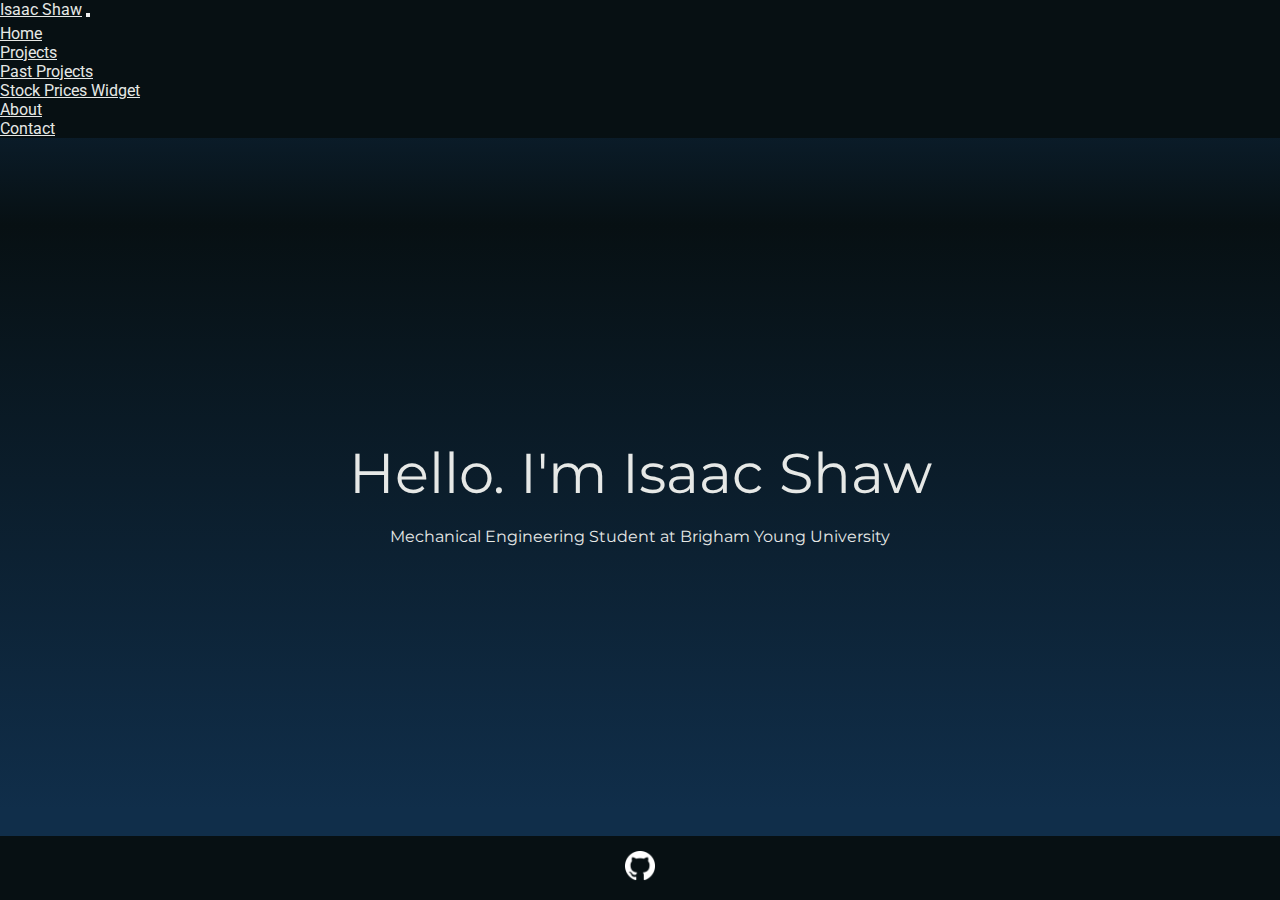
<file: index.html>
<!DOCTYPE html>
<html lang="en">
	<head>
		<meta charset="UTF-8" />
		<meta http-equiv="X-UA-Compatible" content="IE=edge" />
		<meta name="viewport" content="width=device-width, initial-scale=1.0" />
		<title>Isaac Shaw - Personal Website</title>
		<link
			href="https://cdn.jsdelivr.net/npm/bootstrap@5.1.3/dist/css/bootstrap.min.css"
			rel="stylesheet"
			integrity="sha384-1BmE4kWBq78iYhFldvKuhfTAU6auU8tT94WrHftjDbrCEXSU1oBoqyl2QvZ6jIW3"
			crossorigin="anonymous"
		/>
		<script
			src="https://cdn.jsdelivr.net/npm/bootstrap@5.1.3/dist/js/bootstrap.bundle.min.js"
			integrity="sha384-ka7Sk0Gln4gmtz2MlQnikT1wXgYsOg+OMhuP+IlRH9sENBO0LRn5q+8nbTov4+1p"
			crossorigin="anonymous"
		></script>
		<link rel="stylesheet" href="/css/styles.css" />
	</head>

	<body>
		<nav class="navbar navbar-expand-lg navbar-dark bg-dark" id="myNavBar"></nav>

		<!-- <div class="all-body"> -->
		<div class="home-layout">
			<div class="home-chunk">
				<p class="Title-name">Hello. I'm Isaac Shaw</p>
				<!-- <img src="/images/headshot.JPG"> -->
				<p class="short-bio">
					Mechanical Engineering Student at Brigham Young University
				</p>
				<!-- <img src="/images/IMG_5182.jpg"> -->
			</div>
		
		</div>

		<footer>
			<a target="_blank" href="https://github.com/ikasshaw/PersonalSite.git"
				><img src="/images/GitHub-Mark-Light-64px.png" alt="Github icon"
			/></a>
		</footer>

		<!-- </div> -->

		<script
			src="https://code.jquery.com/jquery-3.3.1.slim.min.js"
			integrity="sha384-q8i/X+965DzO0rT7abK41JStQIAqVgRVzpbzo5smXKp4YfRvH+8abtTE1Pi6jizo"
			crossorigin="anonymous"
		></script>
		<script
			src="https://cdnjs.cloudflare.com/ajax/libs/popper.js/1.14.3/umd/popper.min.js"
			integrity="sha384-ZMP7rVo3mIykV+2+9J3UJ46jBk0WLaUAdn689aCwoqbBJiSnjAK/l8WvCWPIPm49"
			crossorigin="anonymous"
		></script>
		<script
			src="https://stackpath.bootstrapcdn.com/bootstrap/4.1.3/js/bootstrap.min.js"
			integrity="sha384-ChfqqxuZUCnJSK3+MXmPNIyE6ZbWh2IMqE241rYiqJxyMiZ6OW/JmZQ5stwEULTy"
			crossorigin="anonymous"
		></script>
		<script text="type/javascript" src="/script.js"></script>
	</body>
</html>
</file>
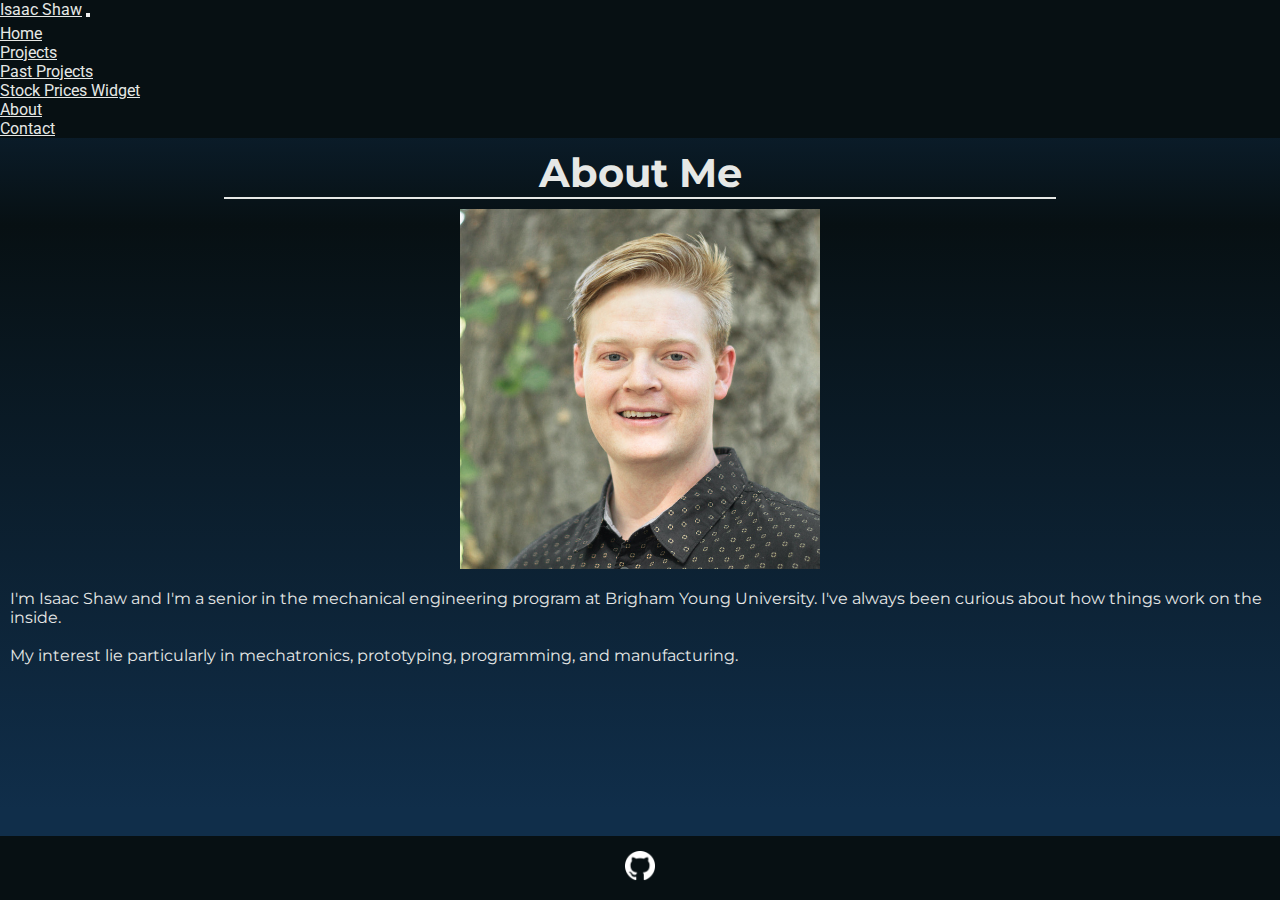
<file: pages/about.html>
<!DOCTYPE html>
<html lang="en">
	<head>
		<meta charset="UTF-8" />
		<meta http-equiv="X-UA-Compatible" content="IE=edge" />
		<meta name="viewport" content="width=device-width, initial-scale=1.0" />
		<title>Isaac Shaw - About Me</title>
		<link
			href="https://cdn.jsdelivr.net/npm/bootstrap@5.1.3/dist/css/bootstrap.min.css"
			rel="stylesheet"
			integrity="sha384-1BmE4kWBq78iYhFldvKuhfTAU6auU8tT94WrHftjDbrCEXSU1oBoqyl2QvZ6jIW3"
			crossorigin="anonymous"
		/>
		<link rel="stylesheet" href="/css/styles.css" />
	</head>
	<body>

		<nav
			class="navbar navbar-expand-lg navbar-dark bg-dark specialnavlocation"
			id="myNavBar"
		></nav>

		<h2 class="customheader">About Me</h2>

		<div class="about-container">

			<img src="/images/headshot.JPG" alt="beautiful kiddo" />

			<p>
				I'm Isaac Shaw and I'm a senior in the mechanical engineering program at
				Brigham Young University. I've always been curious about how things work
				on the inside.
				<br />
				<br />

				My interest lie particularly in mechatronics, prototyping, programming,
				and manufacturing.
			</p>
		</div>

		<div></div>


		<footer>
			<a target="_blank" href="https://github.com/ikasshaw/PersonalSite.git"
				><img src="/images/GitHub-Mark-Light-64px.png" alt="Github icon"
			/></a>
		</footer>

		<script
			src="https://cdn.jsdelivr.net/npm/bootstrap@5.1.3/dist/js/bootstrap.bundle.min.js"
			integrity="sha384-ka7Sk0Gln4gmtz2MlQnikT1wXgYsOg+OMhuP+IlRH9sENBO0LRn5q+8nbTov4+1p"
			crossorigin="anonymous"
		></script>
		<script
			src="https://code.jquery.com/jquery-3.3.1.slim.min.js"
			integrity="sha384-q8i/X+965DzO0rT7abK41JStQIAqVgRVzpbzo5smXKp4YfRvH+8abtTE1Pi6jizo"
			crossorigin="anonymous"
		></script>
		<script
			src="https://cdnjs.cloudflare.com/ajax/libs/popper.js/1.14.3/umd/popper.min.js"
			integrity="sha384-ZMP7rVo3mIykV+2+9J3UJ46jBk0WLaUAdn689aCwoqbBJiSnjAK/l8WvCWPIPm49"
			crossorigin="anonymous"
		></script>
		<script
			src="https://stackpath.bootstrapcdn.com/bootstrap/4.1.3/js/bootstrap.min.js"
			integrity="sha384-ChfqqxuZUCnJSK3+MXmPNIyE6ZbWh2IMqE241rYiqJxyMiZ6OW/JmZQ5stwEULTy"
			crossorigin="anonymous"
		></script>
		<script text="type/javascript" src="/script.js"></script>
	</body>
</html>
</file>
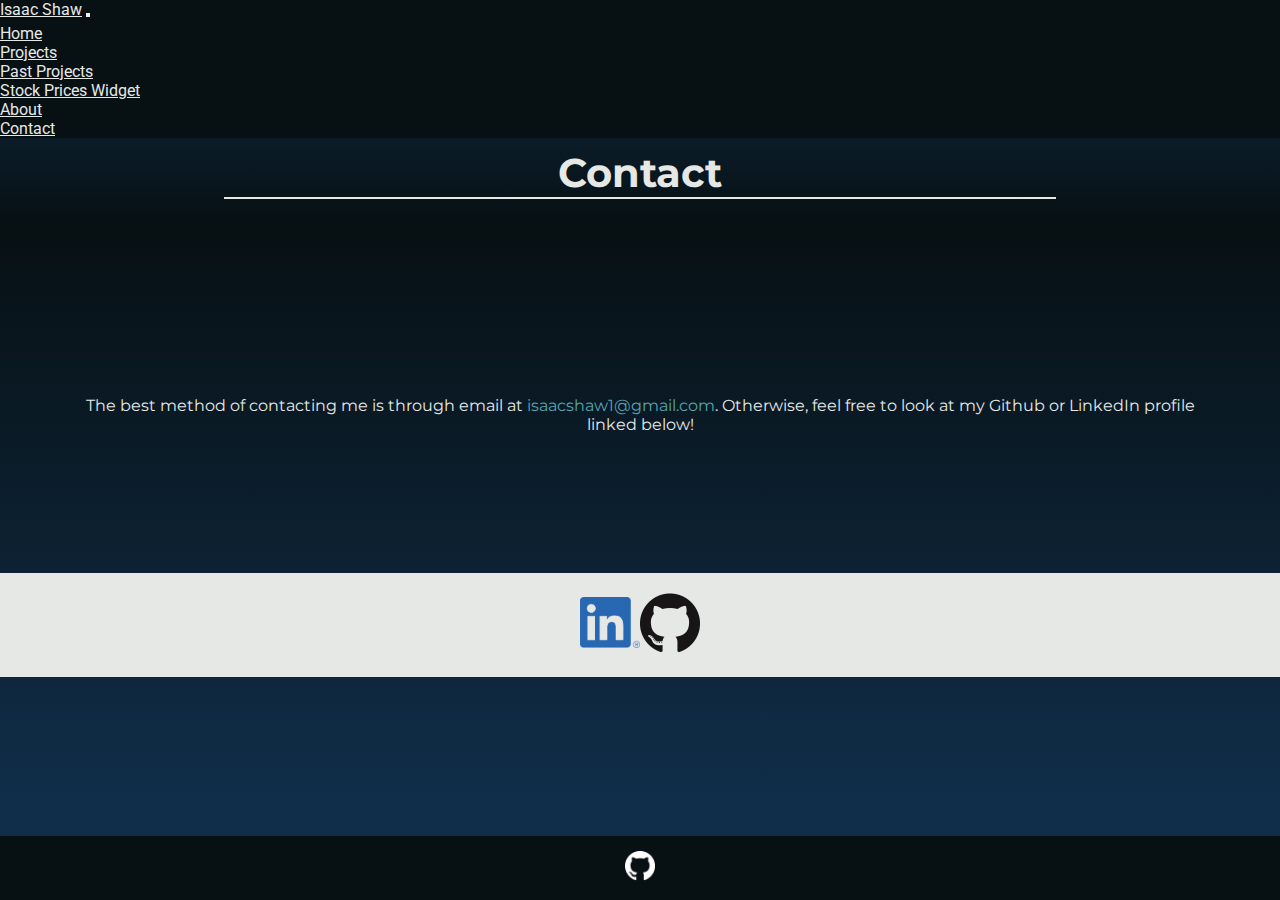
<file: pages/contact.html>
<!DOCTYPE html>
<html lang="en">
	<head>
		<meta charset="UTF-8" />
		<meta http-equiv="X-UA-Compatible" content="IE=edge" />
		<meta name="viewport" content="width=device-width, initial-scale=1.0" />
		<title>Isaac Shaw - Contact</title>
		<link
			href="https://cdn.jsdelivr.net/npm/bootstrap@5.1.3/dist/css/bootstrap.min.css"
			rel="stylesheet"
			integrity="sha384-1BmE4kWBq78iYhFldvKuhfTAU6auU8tT94WrHftjDbrCEXSU1oBoqyl2QvZ6jIW3"
			crossorigin="anonymous"
		/>
		<link rel="stylesheet" href="/css/styles.css" />
	</head>
	<body>
		<nav
			class="navbar navbar-expand-lg navbar-dark bg-dark"
			id="myNavBar"
		></nav>

		<h2>Contact</h2>
		<div class="contact-methods">
			<div class="prefmethod">
				<p>
					The best method of contacting me is through email at
					<a href="mailto: isaacshaw1@gmail.com">isaacshaw1@gmail.com</a>.
					Otherwise, feel free to look at my Github or LinkedIn profile linked
					below!
				</p>
			</div>

			<div class="methods">
				<a target="_blank" href="https://www.linkedin.com/in/shawisaac"
					><img src="/images/LI-In-Bug.png" alt="LinkedIn Icon"
				/></a>

				<a target="_blank" href="https://github.com/ikasshaw"
					><img src="/images/GitHub-Mark-120px-plus.png" alt="Github icon"
				/></a>
			</div>
		</div>

		<footer>
			<a target="_blank" href="https://github.com/ikasshaw/PersonalSite.git"
				><img src="/images/GitHub-Mark-Light-64px.png" alt="Github icon"
			/></a>
		</footer>

		<script
			src="https://cdn.jsdelivr.net/npm/bootstrap@5.1.3/dist/js/bootstrap.bundle.min.js"
			integrity="sha384-ka7Sk0Gln4gmtz2MlQnikT1wXgYsOg+OMhuP+IlRH9sENBO0LRn5q+8nbTov4+1p"
			crossorigin="anonymous"
		></script>
		<script
			src="https://code.jquery.com/jquery-3.3.1.slim.min.js"
			integrity="sha384-q8i/X+965DzO0rT7abK41JStQIAqVgRVzpbzo5smXKp4YfRvH+8abtTE1Pi6jizo"
			crossorigin="anonymous"
		></script>
		<script
			src="https://cdnjs.cloudflare.com/ajax/libs/popper.js/1.14.3/umd/popper.min.js"
			integrity="sha384-ZMP7rVo3mIykV+2+9J3UJ46jBk0WLaUAdn689aCwoqbBJiSnjAK/l8WvCWPIPm49"
			crossorigin="anonymous"
		></script>
		<script
			src="https://stackpath.bootstrapcdn.com/bootstrap/4.1.3/js/bootstrap.min.js"
			integrity="sha384-ChfqqxuZUCnJSK3+MXmPNIyE6ZbWh2IMqE241rYiqJxyMiZ6OW/JmZQ5stwEULTy"
			crossorigin="anonymous"
		></script>
		<script text="type/javascript" src="/script.js"></script>
	</body>
</html>
</file>
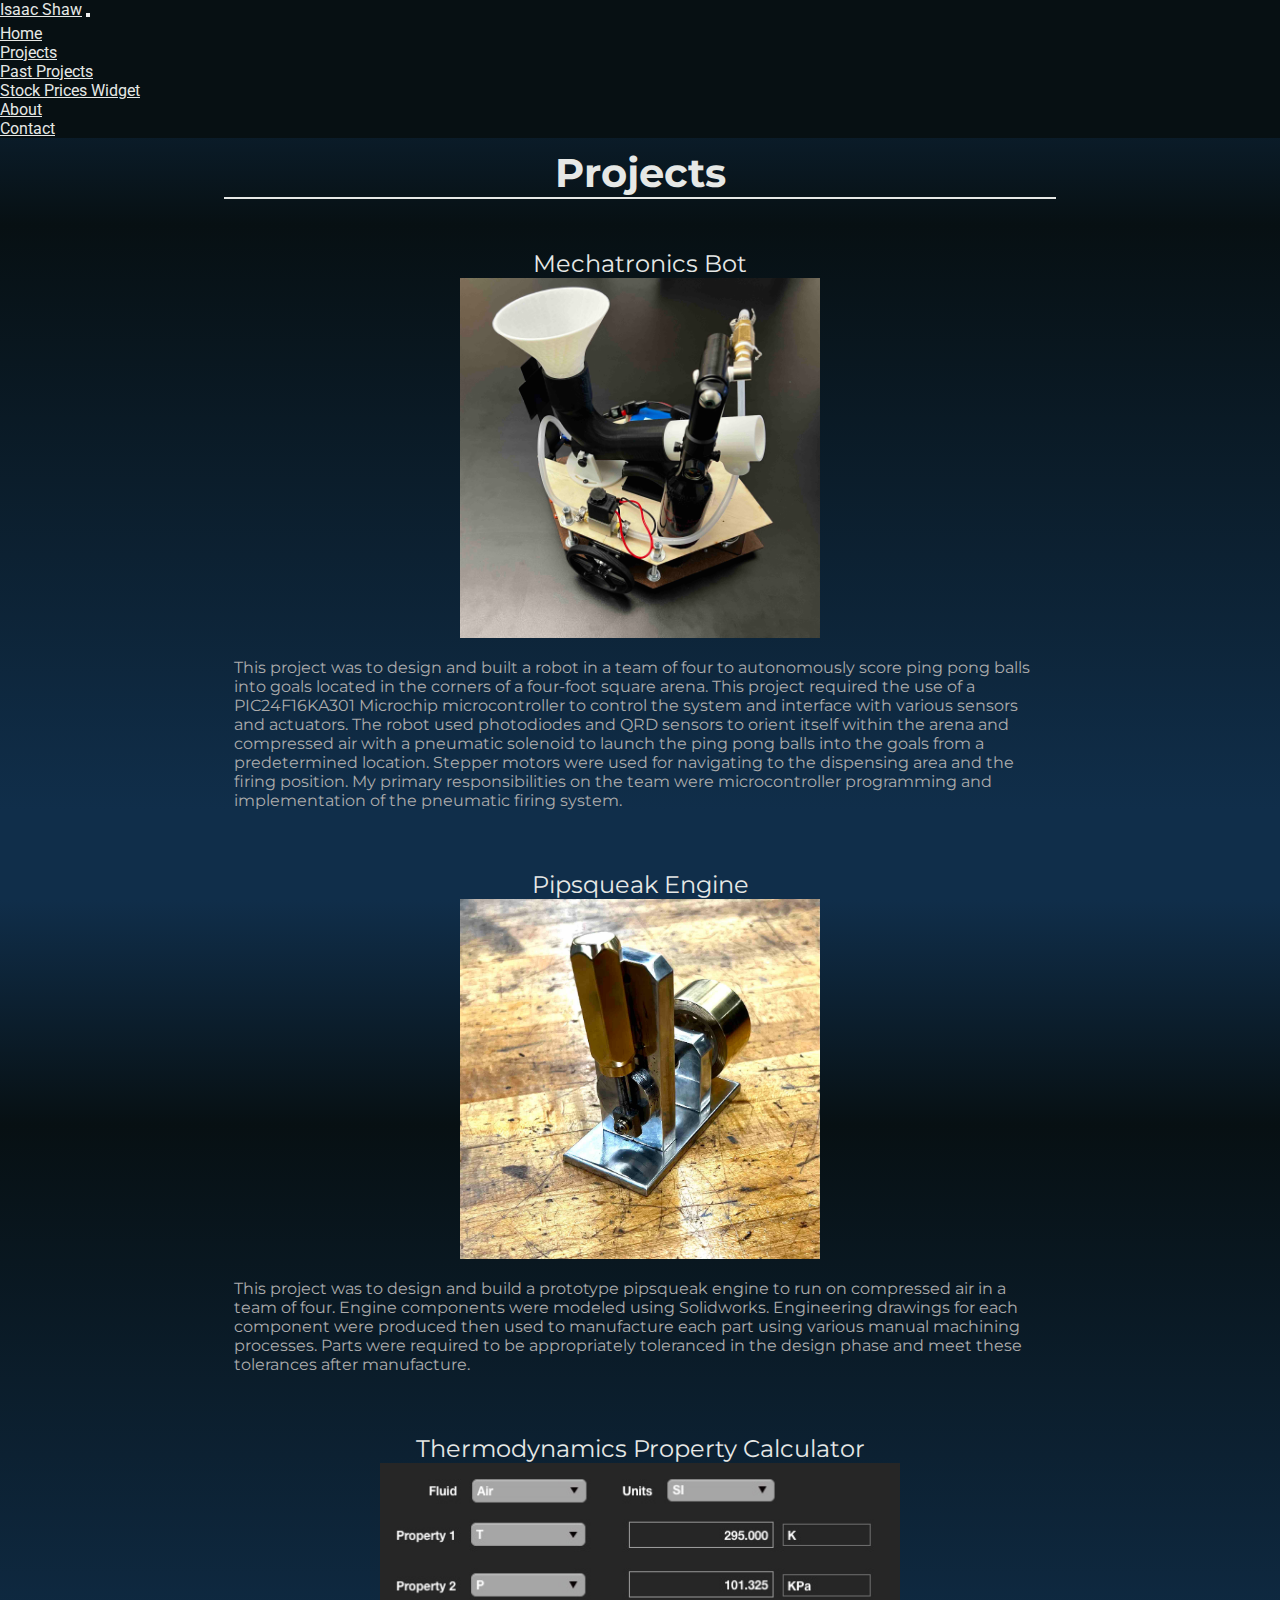
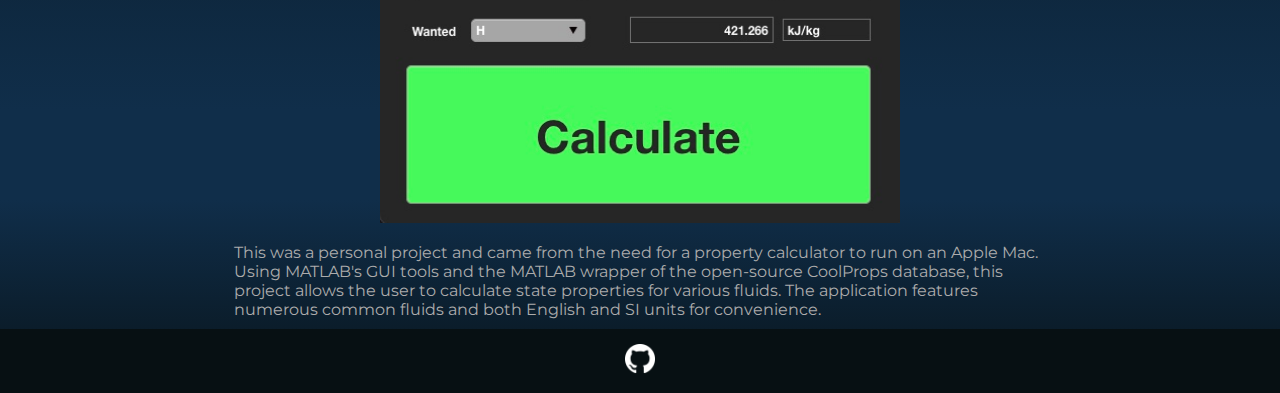
<file: pages/projects.html>
<!DOCTYPE html>
<html lang="en">
	<head>
		<meta charset="UTF-8" />
		<meta http-equiv="X-UA-Compatible" content="IE=edge" />
		<meta name="viewport" content="width=device-width, initial-scale=1.0" />
		<title>Isaac Shaw - Projects</title>
		<link
			href="https://cdn.jsdelivr.net/npm/bootstrap@5.1.3/dist/css/bootstrap.min.css"
			rel="stylesheet"
			integrity="sha384-1BmE4kWBq78iYhFldvKuhfTAU6auU8tT94WrHftjDbrCEXSU1oBoqyl2QvZ6jIW3"
			crossorigin="anonymous"
		/>
		<link rel="stylesheet" href="/css/styles.css" />
	</head>

	<body>
		
		<nav
			class="navbar navbar-expand-lg navbar-dark bg-dark"
			id="myNavBar"
		></nav>

		<div class="projects">
			<h2 class="pageTitle">Projects</h2>
			<div class="project">
				<p class="project-title">Mechatronics Bot</p>
				<img class="image" src="/images/robot.jpg" />
				<p class="project-description">
					This project was to design and built a robot in a team of four to
					autonomously score ping pong balls into goals located in the corners
					of a four-foot square arena. This project required the use of a
					PIC24F16KA301 Microchip microcontroller to control the system and
					interface with various sensors and actuators. The robot used
					photodiodes and QRD sensors to orient itself within the arena and
					compressed air with a pneumatic solenoid to launch the ping pong balls
					into the goals from a predetermined location. Stepper motors were used
					for navigating to the dispensing area and the firing position. My
					primary responsibilities on the team were microcontroller programming
					and implementation of the pneumatic firing system.
				</p>
			</div>

			<div class="project">
				<p class="project-title">Pipsqueak Engine</p>
				<img class="image" src="/images/pipsqueak.jpg" />
				<p class="project-description">
					This project was to design and build a prototype pipsqueak engine to
					run on compressed air in a team of four. Engine components were
					modeled using Solidworks. Engineering drawings for each component were
					produced then used to manufacture each part using various manual
					machining processes. Parts were required to be appropriately
					toleranced in the design phase and meet these tolerances after
					manufacture.
				</p>
			</div>

			<div class="project">
				<p class="project-title">Thermodynamics Property Calculator</p>
				<img class="image" src="/images/propertycalc.jpg" />
				<p class="project-description">
					This was a personal project and came from the need for a property
					calculator to run on an Apple Mac. Using MATLAB's GUI tools and the
					MATLAB wrapper of the open-source CoolProps database, this project
					allows the user to calculate state properties for various fluids. The
					application features numerous common fluids and both English and SI
					units for convenience.
				</p>
			</div>
		</div>

		<footer>
			<a target="_blank" href="https://github.com/ikasshaw/PersonalSite.git"
				><img src="/images/GitHub-Mark-Light-64px.png" alt="Github icon"
			/></a>
		</footer>

		<script
			src="https://cdn.jsdelivr.net/npm/bootstrap@5.1.3/dist/js/bootstrap.bundle.min.js"
			integrity="sha384-ka7Sk0Gln4gmtz2MlQnikT1wXgYsOg+OMhuP+IlRH9sENBO0LRn5q+8nbTov4+1p"
			crossorigin="anonymous"
		></script>
		<script
			src="https://code.jquery.com/jquery-3.3.1.slim.min.js"
			integrity="sha384-q8i/X+965DzO0rT7abK41JStQIAqVgRVzpbzo5smXKp4YfRvH+8abtTE1Pi6jizo"
			crossorigin="anonymous"
		></script>
		<script
			src="https://cdnjs.cloudflare.com/ajax/libs/popper.js/1.14.3/umd/popper.min.js"
			integrity="sha384-ZMP7rVo3mIykV+2+9J3UJ46jBk0WLaUAdn689aCwoqbBJiSnjAK/l8WvCWPIPm49"
			crossorigin="anonymous"
		></script>
		<script
			src="https://stackpath.bootstrapcdn.com/bootstrap/4.1.3/js/bootstrap.min.js"
			integrity="sha384-ChfqqxuZUCnJSK3+MXmPNIyE6ZbWh2IMqE241rYiqJxyMiZ6OW/JmZQ5stwEULTy"
			crossorigin="anonymous"
		></script>
		<script text="type/javascript" src="/script.js"></script>
	</body>
</html>
</file>
<file: css/styles.css>
@import url("https://fonts.googleapis.com/css2?family=Montserrat:ital,wght@0,400;0,700;1,400;1,700&family=Roboto:ital,wght@0,400;0,700;1,400;1,700&display=swap");

/* 
#102E4A prussian blue
#D64933 cinnabar (orange/red)
#0C7C59 spanish viridian green
#58A4B0 cadet blue (light blue)
#BAC1B8 Ash gray
#071013 black
#E6E8E6 white 
#d6d6d6 other gray*/

* {
	margin: 0;
	padding: 0;
	box-sizing: border-box;
}

body {
	display: flex;
	flex-direction: column;
	background-image: linear-gradient(
		to bottom,
		#102e4a,
		#071013 25%,
		#102e4a 90%
	);
	background-repeat: repeat-y;
	background-size: contain;
	height: 100vh;
	font-family: "Montserrat", "Open Sans", "Roboto", "Helvetica Neue", sans-serif;
	font-size: 16px;
	color: #e6e8e6;
	overflow: auto;
	margin: 0;
}

h2 {
	width: 65%;
	text-align: center;
	margin: 0 auto;
	border-bottom: 2px solid #e6e8e6;
	font-size: 2.5em;
	padding-top: 10px;
}

hr {
	width: 65%;
}

body > footer {
	position: sticky;
	top: 100vh;
}

footer {
	background-color: #071013;
	width: 100vw;
	display: flex;
	justify-content: center;
	align-items: center;
	padding: 15px;
}

footer a {
	text-decoration: none;
}

footer a img {
	max-width: 30px;
}

/************************               Navbar styles                **************************/

.bg-dark,
.nav-link,
.navbar-brand,
.dropdown,
.dropdown-menu,
.dropdown-item {
	font-family: "Open Sans", "Roboto", "Helvetica Neue", sans-serif !important;
	background-color: #071013 !important;
	color: #e6e8e6 !important;
}

.navbar-toggler:focus {
	box-shadow: 0 0 0 0.125rem;
}

.navbar-collapse {
	margin-top: 5px;
}

.navbar {
	position: sticky !important;
	top: 0;
	width: 100%;
}


/************************               Home page styles                **************************/

.home-layout {
	display: flex;
	flex-direction: column;
	height: 100%;
	justify-content: center;
	align-items: center;
}

.home-chunk {
	margin: 0 auto;
	display: flex;
	flex-direction: column;
	color: #e6e8e6;
	align-items: center;
	justify-content: center;
	padding: 5px;
}

.home-chunk img {
	width: 100%;
}

.Title-name {
	position: relative;
	text-align: center;
	padding: 15px;
	border: 5px;
	font-size: 3.5em;
}

.short-bio {
	position: relative;
	text-align: center;
	padding: 5px;
	border: 5px;
}

.home-description {
	padding: 30px;
	text-align: center;
	text-justify: center;
}

/************************               Portfolio page styles                **************************/

.project {
	display: flex;
	flex-direction: column;
	padding: 10px;
	margin: 0 auto;
	justify-content: center;
	align-items: center;
}

.project-title {
	padding-top: 40px;
	font-size: 1.5em;
}

.project-description {
	padding-top: 20px;
	color: #acacac;
}

.image {
	width: 100%;
	max-width: 390;
	border-radius: 5px;
}

/************************               Stocks page styles                **************************/

.chart {
	display: flex;
	align-items: center;
	justify-content: center;
	justify-self: center;
	align-self: center;
	position: relative;
	width: 85vw;
}

.tickerForm,
.assetChoice {
	display: flex;
	align-self: center;
	justify-self: center;
	justify-content: center;
	align-items: center;
	width: 90%;
	height: 6vh;
	padding: 11px;
}

.tickerForm {
	margin-bottom: 10vh;
}

label {
	padding-right: 10px;
}

select {
	background-color: #79797944;
	color: #e6e8e6;
	border-color: #79797944;
	width: 30vw;
	text-align: center;
	border-radius: 5px;
}

#tickerInput {
	padding-top: 15px;
	padding-bottom: 15px;
	font-size: 1.125em;
	border: 1.5px solid #292f36;
	border-right: none;
	height: 3vh;
	width: 100%;
	text-indent: 7px;
	background-color: #79797944;
	color: #e6e8e6;
	border-top-left-radius: 5px;
	border-bottom-left-radius: 5px;
}

::placeholder {
	color: #e6e8e6;
}

#tickerSubmit {
	display: flex;
	justify-content: center;
	align-items: center;
	width: 6%;
	border: 1.5px solid #292f36;
	border-left: none;
	cursor: pointer;
	background-color: #79797944;
	border-top-right-radius: 5px;
	border-bottom-right-radius: 5px;
	padding: 15px;
	padding-right: none;
	padding-left: none;
	height: 3vh;
}

#tickerSubmit img {
	height: 40px;
	object-fit: cover;
	padding: 10px;
}

/************************               Contact page styles                **************************/

.contact-methods {
	display: flex;
	flex-direction: column;
	height: 100%;
	width: 100%;
	align-content: space-around;
	justify-content: space-around;
	
}

.prefmethod {
	display: flex;
	margin-top: 30%;
	width: 90%;
	align-self: center;
	text-align: center;
	justify-content: center;
	align-content: center;
}

.prefmethod a {
	text-decoration: none;
	color: #58a4b0;
}

.methods {
	display: flex;
	flex-direction: row;
	width: 100%;
	padding: 20px;
	align-content: center;
	justify-content: center;
	background-color: #e6e8e6;
	margin-bottom: 10vh;
}

.methods a {
	align-self: center;
	justify-self: center;
}

.methods img {
	max-width: 60px;
	align-content: center;
	justify-content: center;
}

/************************               About page styles                **************************/

.about-container {
	display: flex;
	flex-direction: column;
	width: 100%;
	height: auto;
	justify-content: center;
	align-self: center;
	align-items: center;
	padding: 10px;
}

.about-container p {
	padding-top: 20px;
	width: 100%;
}

.about-container img {
	display: flex;
	max-height: 360px;
	max-width: 360px;
}

/* .customheader {
	margin-top: 7vh;
} */

/************************               Media Queries                **************************/

@media (min-width: 768px) {
	.home-chunk {
		display: flex;
		color: #e6e8e6;
		align-items: center;
		justify-content: center;
		object-fit: cover;
		padding: 5px;
	}

	.home-chunk img {
		width: 75%;
	}

	.about-container img {
		max-height: 360px;
		max-width: 360px;
	}

	.project {
		width: 65%;
	}

	.image {
		height: 360px;
		object-fit: contain;
	}

	.prefmethod {
		margin-top: 10%;
	}

	.methods {
		width: 100vw;
	}

	.tickerForm,
	.assetChoice {
		display: flex;
		align-self: center;
		justify-content: center;
		align-items: center;
		width: 90%;
		height: 10vh;
		padding: 10px;
		margin-bottom: 3px;
	}

	.tickerInput {
		width: 100%;
	}
	

	select {
		width: 12vw;
	}

	.chart {
		margin-top: 60px;
		width: 50vw;
		height: 40vh;
	}

	#stockChart {
		position: relative;
		width: 70vh !important;
		height: 45vh !important;
	}
}

/* @media (min-width: 1140px) {
	.tickerForm,
	.assetChoice {
		width: 90%;
		height: 10vh;
		padding: 10px;
		margin-bottom: 6px;
	}

	#tickerInput {
		padding-top: 15px;
		padding-bottom: 15px;
		font-size: 1.125em;
		border: 1.5px solid #292f36;
		border-right: none;
		height: 3vh;
		width: 100%;
		text-indent: 7px;
		background-color: #79797944;
		color: #e6e8e6;
		border-top-left-radius: 5px;
		border-bottom-left-radius: 5px;
	}

	#tickerSubmit {
		
		height: 3vh;
	}
} */

/* 
#3772FF  blue
#080708  black
#DF2935  red
#FDCA40  yellow
#E6E8E6  white */
</file>
